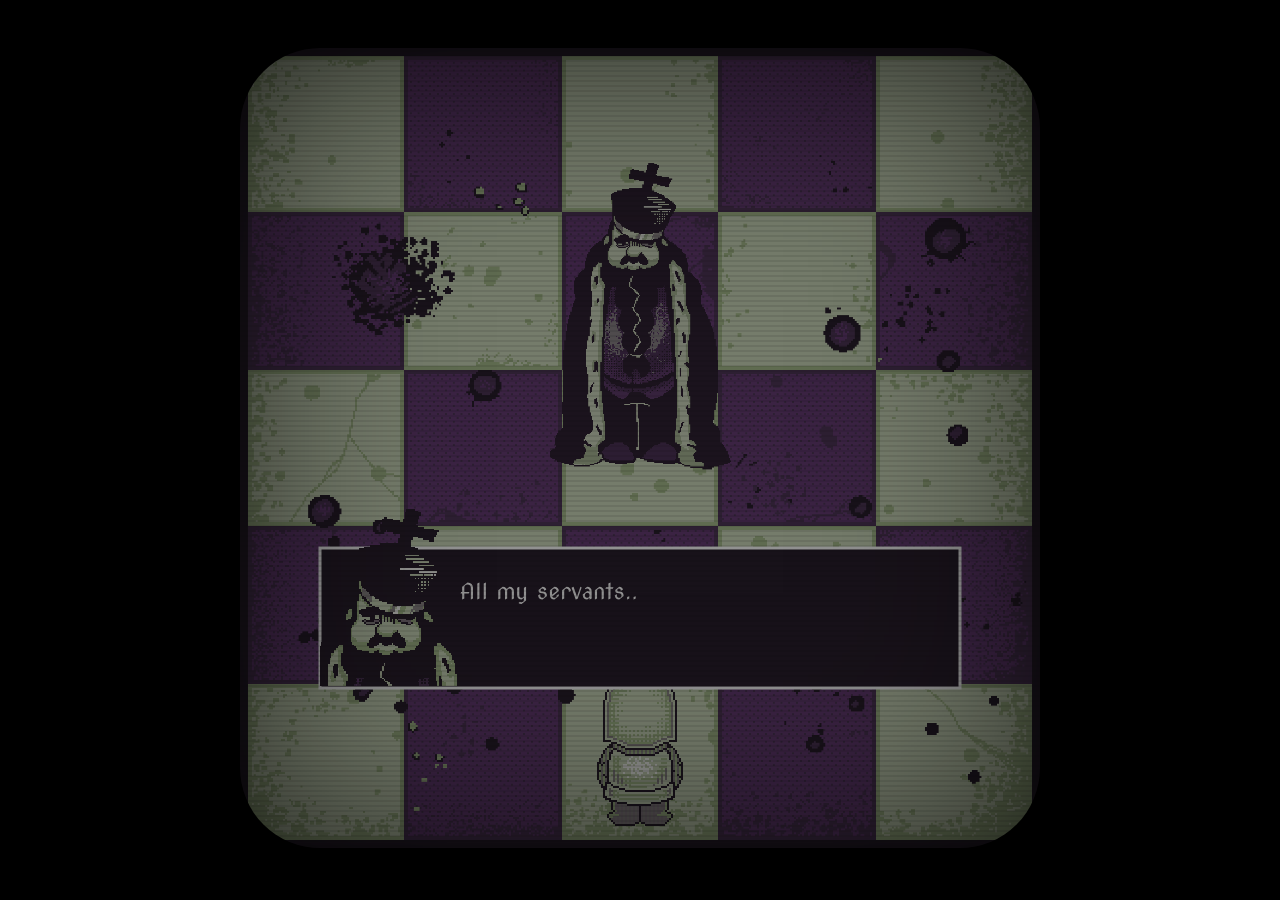
<file: theking.html>
<!DOCTYPE html>
<html lang="en">
  <head>
    <meta charset="utf-8" />
    <meta name="viewport" content="width=device-width, initial-scale=1.0">

    <title>You Are A Pawn</title>

    <link rel="stylesheet" type="text/css" href="style.css">
<link href="https://fonts.googleapis.com/css2?family=Nova+Cut&display=swap" rel="stylesheet">

<script src="libraries/p5.min.js"></script>
    <script src="libraries/p5.sound.min.js"></script>
  </head>

  <body>
      <div class="frame">
      <script src="the king.js"></script>
      </div>

    <div class="scanlines"></div>
  </body>
</html>
</file>
<file: style.css>
:root {
  --black-color: #2A1F2D;
  --white-color: #F9FBF6;
  --purple-color: #673E76;
  --green-color: #A7BC8C;
}

html, body {
  height: 100%;
  margin: 0;
  padding: 0;
  display: flex;
  justify-content: center;
  align-items: center;
  margin: 0;
  background-color: black;
  overflow: hidden;
  cursor: url('assets/pointer.png'), pointer;
}

canvas {
  display: inline-block;
  border-radius: 5rem;
  box-shadow: 0 0 20px rgba(0, 0, 0, 0.5);
}

.frame {
  margin: 0%;
  padding: 0%;
  background-color: transparent;
  border-bottom-color: #000000;
  border-left-color: #080808;
  border-right-color: #080808;
  border-top-color: #020202;
  box-shadow:
    inset 0 0 18rem black,
    inset 0 0 3rem black,
    0 0 10rem black;
  height: 100%;
  position: absolute;
aspect-ratio: 1 / 1;
  pointer-events: none;
}

.scanlines {
  pointer-events: none;
  position: absolute;
  inset: 0;
  background-image: linear-gradient(
    rgba(0,0,0,0.12) 50%,
    rgba(255,255,255,0) 50%
  );
  background-size: 100% 5px; /* adjust spacing between lines */
  mix-blend-mode: multiply;
  opacity: 0.7;
  z-index: 2;
}
</file>
